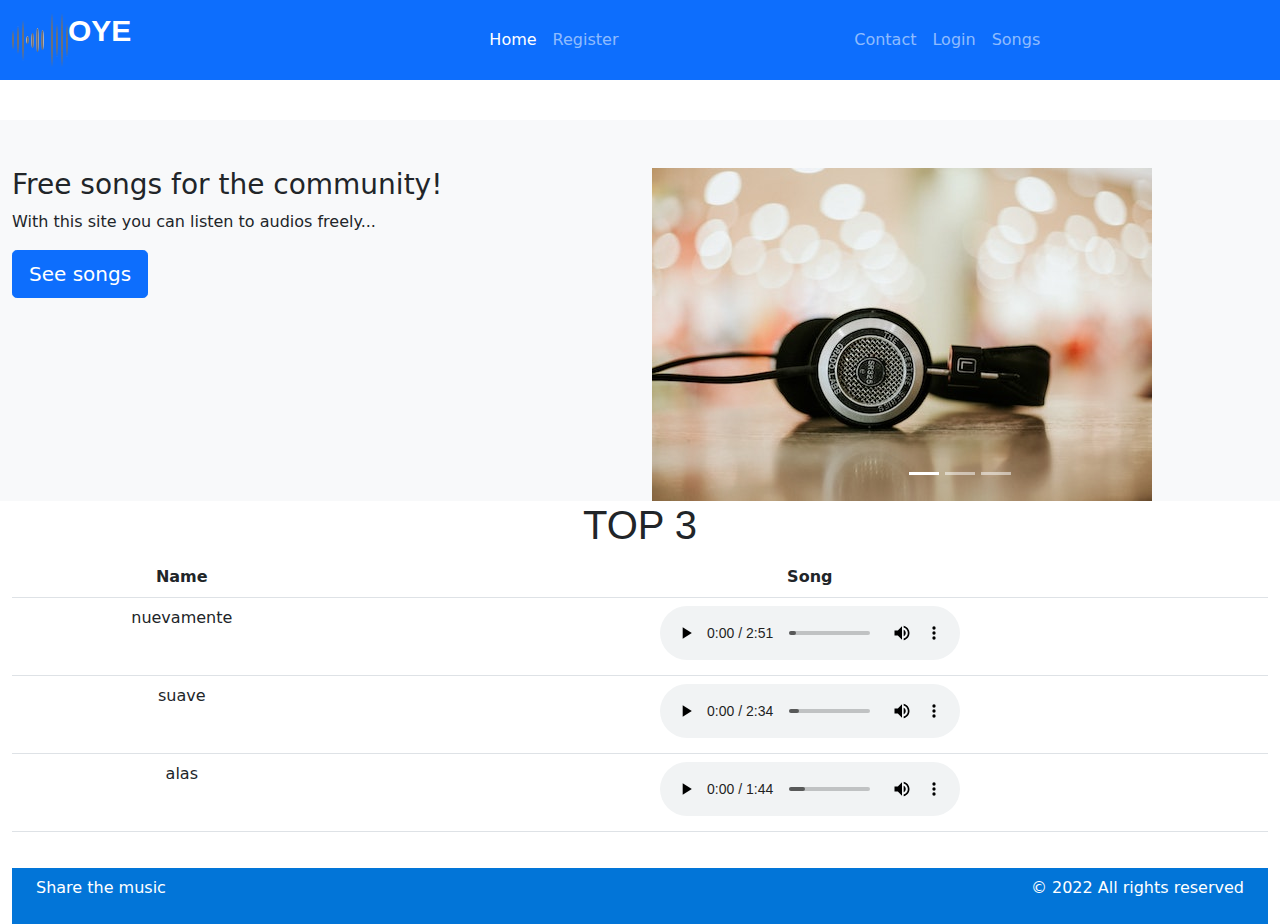
<file: index.html>
<!DOCTYPE html>
<html>
	<head>
		<title>OYE by Carlos Londoño</title>
		<meta charset="utf-8" />
		<link href="css/bootstrap.min.css" rel="stylesheet" />
		<link href="css/estilos.css" rel="stylesheet" />
	</head>
	<body>
		<header class="mb-5">
			<nav
				class="navbar navbar-expand-md fixed-top navbar-dark bg-primary"
			>
				<div class="container-fluid">
					<a class="navbar-brand oye" href="#">
						<img src="imagenes/logo.png" rel="stylesheet" />
						<h1 class="titulo_logo">OYE</h1>
					</a>
					<button
						class="navbar-toggler"
						type="button"
						data-bs-toggle="collapse"
						data-bs-target="#navbarCollapse"
						aria-controls="navbarCollapse"
						aria-expanded="false"
						aria-label="Toggle navigation"
					>
						<span class="navbar-toggler-icon"></span>
					</button>
					<div class="collapse navbar-collapse" id="navbarCollapse">
						<ul class="navbar-nav me-auto mb-2 mb-md-0">
							<li class="nav-item">
								<a class="nav-link active" href="index.html"
									>Home</a
								>
							</li>
							<li class="nav-item">
								<a class="nav-link" href="registro.html"
									>Register</a
								>
							</li>
						</ul>

						<ul class="d-flex navbar-nav me-auto mb-2 mb-md-0">
							<li class="nav-item">
								<a
									class="nav-link"
									data-bs-toggle="modal"
									data-bs-target="#contacto"
									>Contact</a
								>
							</li>
							<li class="nav-item">
								<a class="nav-link" href="login.html">Login</a>
							</li>
							<li class="nav-item">
								<a class="nav-link" href="canciones.html"
									>Songs</a
								>
							</li>
						</ul>
					</div>
				</div>
			</nav>
		</header>

		<div
			class="modal fade"
			id="contacto"
			tabindex="-1"
			role="dialog"
			aria-labelledby="exampleModalLabel"
			aria-hidden="true"
		>
			<div class="modal-dialog">
				<div class="modal-content">
					<div class="modal-header">
						<h5 class="modal-title" id="exampleModalLabel">
							Contact
						</h5>
						<button
							type="button"
							class="close"
							data-bs-dismiss="modal"
							aria-label="Close"
						>
							<span aria-hidden="true">&times;</span>
						</button>
					</div>

					<div class="modal-body">
						<p>Carlos Alberto Londoño</p>
						<br />
						<p>c.londono.m@gmail.com</p>
					</div>

					<div class="modal-footer">
						<button
							type="button"
							class="btn btn-secondary"
							data-bs-dismiss="modal"
						>
							OK
						</button>
					</div>
				</div>
			</div>
		</div>

		<section class="align center">
			<div class="container-fluid pt-5 bg-light">
				<div class="row">
					<div class="col">
						<h3 class="titulo">Free songs for the community!</h3>
						<p>With this site you can listen to audios freely...</p>
						<p>
							<a
								class="btn btn-primary btn-lg"
								href="canciones.html"
								>See songs</a
							>
						</p>
					</div>

					<div
						id="portada"
						class="col carousel slide"
						data-bs-ride="carousel"
					>
						<ul class="carousel-indicators">
							<li
								data-bs-target="#portada"
								data-bs-slide-to="0"
								class="active"
							></li>
							<li
								data-bs-target="#portada"
								data-bs-slide-to="1"
							></li>
							<li
								data-bs-target="#portada"
								data-bs-slide-to="2"
							></li>
						</ul>

						<div class="carousel-inner">
							<div class="carousel-item active">
								<img
									src="imagenes/portada.jpeg"
									alt="Portada"
								/>
							</div>
							<div class="carousel-item">
								<img src="imagenes/musica_02.PNG" alt="mic" />
							</div>
							<div class="carousel-item">
								<img src="imagenes/musica_03.PNG" alt="guit" />
							</div>
						</div>
					</div>
				</div>
			</div>
		</section>

		<div class="container-fluid align-content-center">
			<h1 class="titulo_top">TOP 3</h1>

			<table class="table">
				<tr>
					<th>Name</th>
					<th>Song</th>
				</tr>

				<tr>
					<td id="nombre_top_1"></td>
					<td id="ruta_top_1"></td>
				</tr>
				<tr>
					<td id="nombre_top_2"></td>
					<td id="ruta_top_2"></td>
				</tr>
				<tr>
					<td id="nombre_top_3"></td>
					<td id="ruta_top_3"></td>
				</tr>
			</table>
		</div>

		<div class="container-fluid">
			<footer
				class="d-flex justify-content-between align-items-center p-2"
			>
				<p class="col justify-content-start ps-3">Share the music</p>
				<p class="coljustify-content-end pe-3">
					&copy 2022 All rights reserved
				</p>
			</footer>
		</div>

		<script src="https://code.jquery.com/jquery-3.6.0.min.js"></script>
		<script src="js/bootstrap.bundle.min.js"></script>
		<script src="js/top.js"></script>
	</body>
</html>
</file>
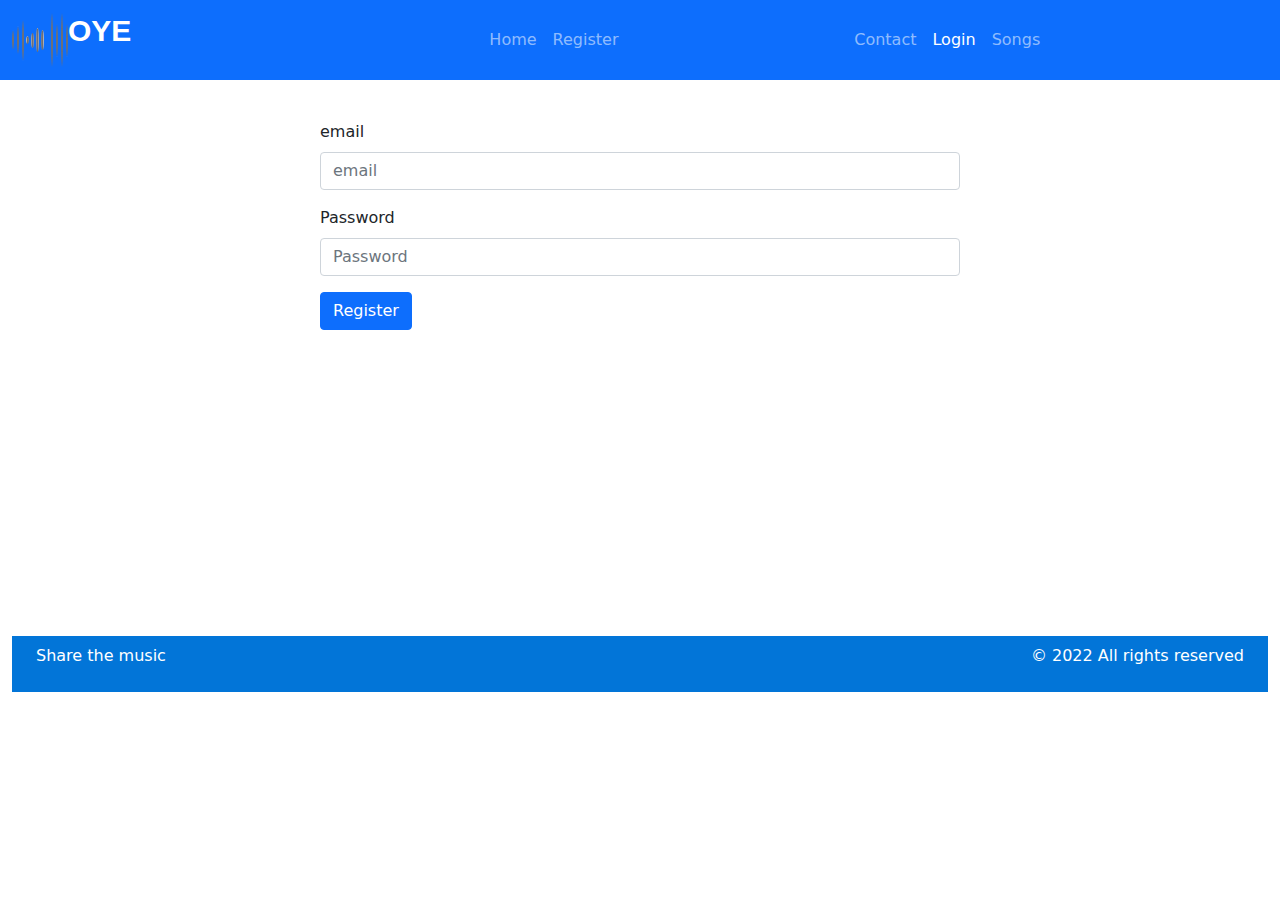
<file: inicio_sesion.html>
<!DOCTYPE html>
<html>
	<head>
		<title>OYE by Carlos Londoño</title>
		<meta charset="utf-8" />
		<link href="css/bootstrap.min.css" rel="stylesheet" />
		<link href="css/estilos.css" rel="stylesheet" />
	</head>
	<body>
		<header class="mb-5">
			<nav
				class="navbar navbar-expand-md fixed-top navbar-dark bg-primary"
			>
				<div class="container-fluid">
					<a class="navbar-brand oye" href="index.html">
						<img src="imagenes/logo.png" rel="stylesheet" />
						<h1 class="titulo_logo">OYE</h1>
					</a>
					<button
						class="navbar-toggler"
						type="button"
						data-bs-toggle="collapse"
						data-bs-target="#navbarCollapse"
						aria-controls="navbarCollapse"
						aria-expanded="false"
						aria-label="Toggle navigation"
					>
						<span class="navbar-toggler-icon"></span>
					</button>
					<div class="collapse navbar-collapse" id="navbarCollapse">
						<ul class="navbar-nav me-auto mb-2 mb-md-0">
							<li class="nav-item">
								<a class="nav-link" href="index.html">Home</a>
							</li>
							<li class="nav-item">
								<a class="nav-link" href="registro.html"
									>Register</a
								>
							</li>
						</ul>

						<ul class="d-flex navbar-nav me-auto mb-2 mb-md-0">
							<li class="nav-item">
								<a
									class="nav-link"
									data-bs-toggle="modal"
									data-bs-target="#contacto"
									>Contact</a
								>
							</li>
							<li class="nav-item">
								<a
									class="nav-link active"
									href="inicio_sesion.html"
									>Login</a
								>
							</li>
							<li class="nav-item">
								<a class="nav-link" href="canciones.html"
									>Songs</a
								>
							</li>
						</ul>
					</div>
				</div>
			</nav>
		</header>

		<div
			class="modal fade"
			id="contacto"
			tabindex="-1"
			role="dialog"
			aria-labelledby="exampleModalLabel"
			aria-hidden="true"
		>
			<div class="modal-dialog">
				<div class="modal-content">
					<div class="modal-header">
						<h5 class="modal-title" id="exampleModalLabel">
							Contact
						</h5>
						<button
							type="button"
							class="close"
							data-bs-dismiss="modal"
							aria-label="Close"
						>
							<span aria-hidden="true">&times;</span>
						</button>
					</div>

					<div class="modal-body">
						<p>Carlos Alberto Londoño</p>
						<br />
						<p>c.londono.m@gmail.com</p>
					</div>

					<div class="modal-footer">
						<button
							type="button"
							class="btn btn-secondary"
							data-bs-dismiss="modal"
						>
							OK
						</button>
					</div>
				</div>
			</div>
		</div>

		<form id="registro">
			<div class="mb-3">
				<label for="correo" class="form-label">email</label>
				<span class="text-danger" id="errorEmail"></span>
				<input
					type="text"
					class="form-control"
					id="correo"
					placeholder="email"
				/>
			</div>
			<div class="mb-3">
				<label for="contrasena" class="form-label">Password</label
				><span class="text-danger" id="errorContrasena"></span>
				<input
					type="text"
					class="form-control"
					id="contrasena"
					placeholder="Password"
				/>
			</div>

			<button
				class="btn btn-primary"
				type="button"
				onclick="return validar(this.form)"
			>
				Register
			</button>
		</form>

		<section class="pie">
			<div class="container-fluid">
				<footer
					class="d-flex justify-content-between align-items-center p-2"
				>
					<p class="col justify-content-start ps-3">
						Share the music
					</p>
					<p class="coljustify-content-end pe-3">
						&copy 2022 All rights reserved
					</p>
				</footer>
			</div>
		</section>

		<script src="https://code.jquery.com/jquery-3.6.0.min.js"></script>
		<script src="js/bootstrap.bundle.min.js"></script>
		<script src="js/inicio_sesion.js"></script>
	</body>
</html>
</file>
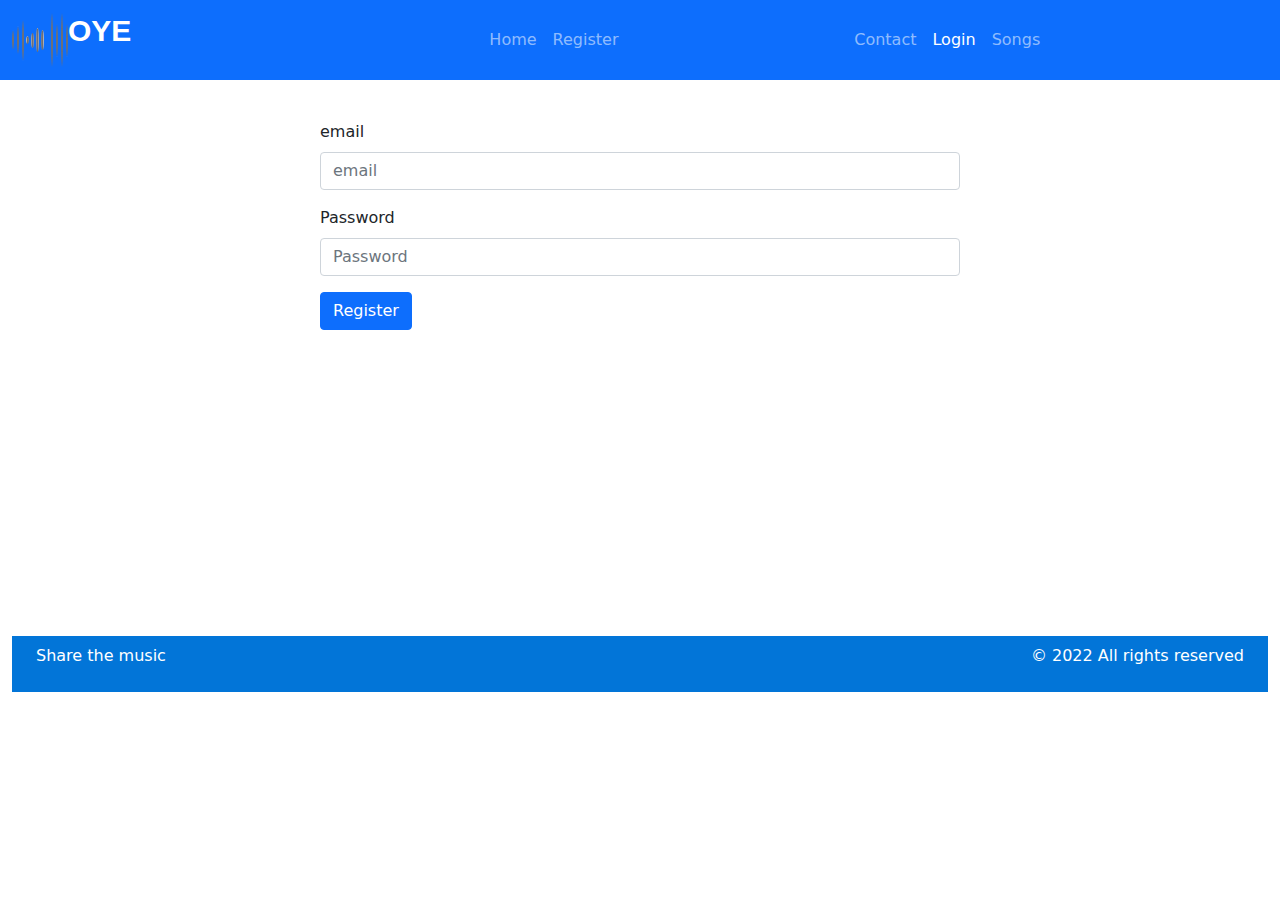
<file: login.html>
<!DOCTYPE html>
<html>
	<head>
		<title>OYE by Carlos Londoño</title>
		<meta charset="utf-8" />
		<link href="css/bootstrap.min.css" rel="stylesheet" />
		<link href="css/estilos.css" rel="stylesheet" />
	</head>
	<body>
		<header class="mb-5">
			<nav
				class="navbar navbar-expand-md fixed-top navbar-dark bg-primary"
			>
				<div class="container-fluid">
					<a class="navbar-brand oye" href="index.html">
						<img src="imagenes/logo.png" rel="stylesheet" />
						<h1 class="titulo_logo">OYE</h1>
					</a>
					<button
						class="navbar-toggler"
						type="button"
						data-bs-toggle="collapse"
						data-bs-target="#navbarCollapse"
						aria-controls="navbarCollapse"
						aria-expanded="false"
						aria-label="Toggle navigation"
					>
						<span class="navbar-toggler-icon"></span>
					</button>
					<div class="collapse navbar-collapse" id="navbarCollapse">
						<ul class="navbar-nav me-auto mb-2 mb-md-0">
							<li class="nav-item">
								<a class="nav-link" href="index.html">Home</a>
							</li>
							<li class="nav-item">
								<a class="nav-link" href="registro.html"
									>Register</a
								>
							</li>
						</ul>

						<ul class="d-flex navbar-nav me-auto mb-2 mb-md-0">
							<li class="nav-item">
								<a
									class="nav-link"
									data-bs-toggle="modal"
									data-bs-target="#contacto"
									>Contact</a
								>
							</li>
							<li class="nav-item">
								<a class="nav-link active" href="login.html"
									>Login</a
								>
							</li>
							<li class="nav-item">
								<a class="nav-link" href="canciones.html"
									>Songs</a
								>
							</li>
						</ul>
					</div>
				</div>
			</nav>
		</header>

		<div
			class="modal fade"
			id="contacto"
			tabindex="-1"
			role="dialog"
			aria-labelledby="exampleModalLabel"
			aria-hidden="true"
		>
			<div class="modal-dialog">
				<div class="modal-content">
					<div class="modal-header">
						<h5 class="modal-title" id="exampleModalLabel">
							Contact
						</h5>
						<button
							type="button"
							class="close"
							data-bs-dismiss="modal"
							aria-label="Close"
						>
							<span aria-hidden="true">&times;</span>
						</button>
					</div>

					<div class="modal-body">
						<p>Carlos Alberto Londoño</p>
						<br />
						<p>c.londono.m@gmail.com</p>
					</div>

					<div class="modal-footer">
						<button
							type="button"
							class="btn btn-secondary"
							data-bs-dismiss="modal"
						>
							OK
						</button>
					</div>
				</div>
			</div>
		</div>

		<form id="registro">
			<div class="mb-3">
				<label for="correo" class="form-label">email </label>
				<span class="text-danger" id="errorEmail"></span>
				<input
					type="text"
					class="form-control"
					id="correo"
					placeholder="email"
				/>
			</div>
			<div class="mb-3">
				<label for="contrasena" class="form-label">Password </label
				><span class="text-danger" id="errorContrasena"></span>
				<input
					type="password"
					class="form-control"
					id="contrasena"
					placeholder="Password"
				/>
			</div>

			<button
				class="btn btn-primary"
				type="button"
				onclick="return validar(this.form)"
			>
				Register
			</button>
		</form>

		<section class="pie">
			<div class="container-fluid">
				<footer
					class="d-flex justify-content-between align-items-center p-2"
				>
					<p class="col justify-content-start ps-3">
						Share the music
					</p>
					<p class="coljustify-content-end pe-3">
						&copy 2022 All rights reserved
					</p>
				</footer>
			</div>
		</section>

		<script src="https://code.jquery.com/jquery-3.6.0.min.js"></script>
		<script src="js/bootstrap.bundle.min.js"></script>
		<script src="js/inicio_sesion.js"></script>
	</body>
</html>
</file>
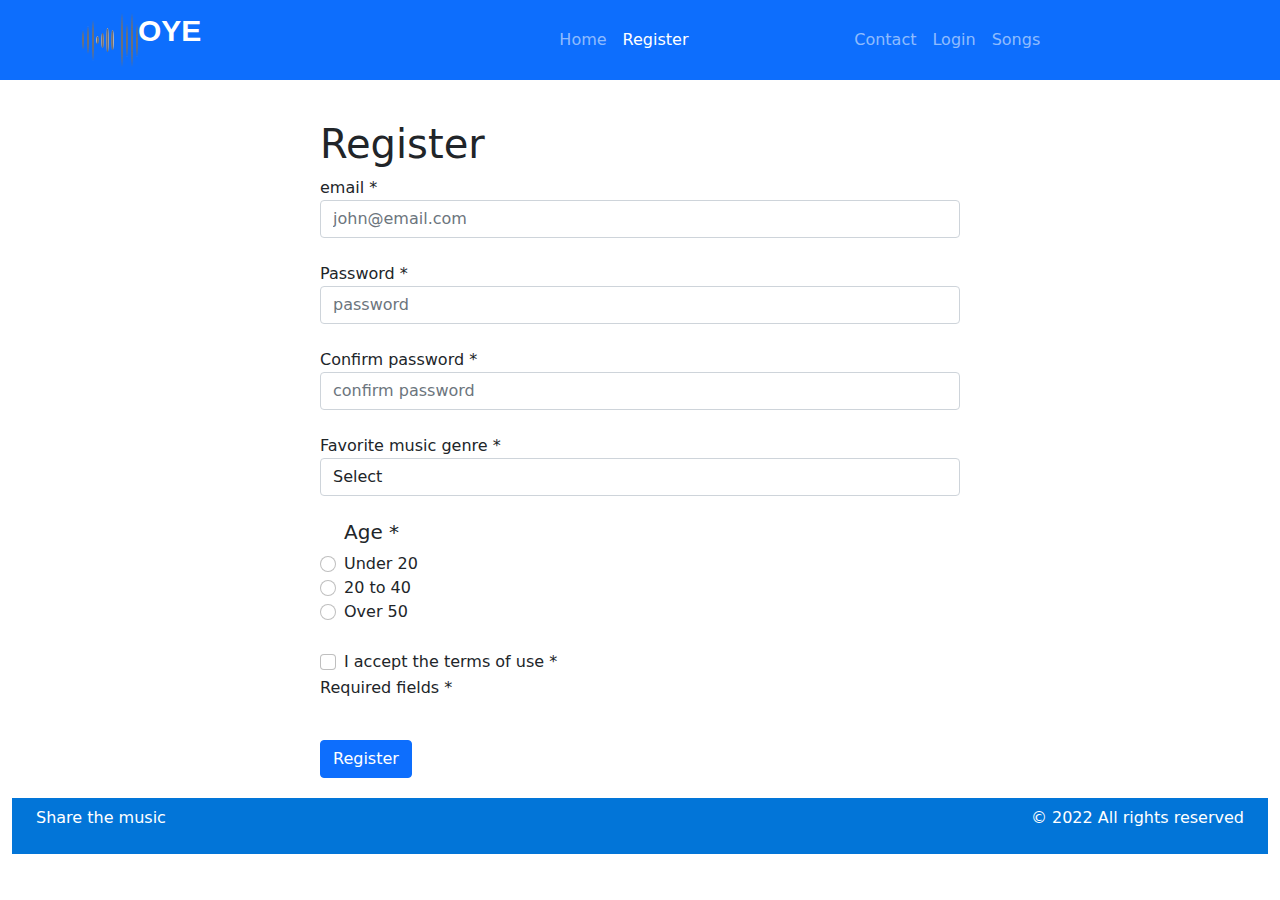
<file: register.html>
<!DOCTYPE html>
<html>
	<head>
		<title>OYE by Carlos Londoño</title>
		<meta charset="utf-8" />
		<link href="css/bootstrap.min.css" rel="stylesheet" />
		<link href="css/estilos.css" rel="stylesheet" />
	</head>
	<body>
		<header class="mb-5">
			<nav
				class="navbar navbar-expand-md fixed-top navbar-dark bg-primary"
			>
				<div class="container">
					<a class="navbar-brand oye" href="index.html">
						<img src="imagenes/logo.png" rel="stylesheet" />
						<h1 class="titulo_logo">OYE</h1>
					</a>
					<button
						class="navbar-toggler"
						type="button"
						data-bs-toggle="collapse"
						data-bs-target="#navbarCollapse"
						aria-controls="navbarCollapse"
						aria-expanded="false"
						aria-label="Toggle navigation"
					>
						<span class="navbar-toggler-icon"></span>
					</button>
					<div class="collapse navbar-collapse" id="navbarCollapse">
						<ul class="navbar-nav me-auto mb-2 mb-md-0">
							<li class="nav-item">
								<a class="nav-link" href="index.html">Home</a>
							</li>
							<li class="nav-item">
								<a class="nav-link active" href="register.html"
									>Register</a
								>
							</li>
						</ul>

						<ul class="d-flex navbar-nav me-auto mb-2 mb-md-0">
							<li class="nav-item">
								<a
									class="nav-link"
									data-bs-toggle="modal"
									data-bs-target="#contacto"
									|
									>Contact</a
								>
							</li>
							<li class="nav-item">
								<a class="nav-link" href="login.html">Login</a>
							</li>
							<li class="nav-item">
								<a class="nav-link" href="songs.html">Songs</a>
							</li>
						</ul>
					</div>
				</div>
			</nav>
		</header>

		<div
			class="modal fade"
			id="contacto"
			tabindex="-1"
			role="dialog"
			aria-labelledby="exampleModalLabel"
			aria-hidden="true"
		>
			<div class="modal-dialog">
				<div class="modal-content">
					<div class="modal-header">
						<h5 class="modal-title" id="exampleModalLabel">
							Contact
						</h5>
						<button
							type="button"
							class="close"
							data-bs-dismiss="modal"
							aria-label="Close"
						>
							<span aria-hidden="true">&times;</span>
						</button>
					</div>

					<div class="modal-body">
						<p>Carlos Alberto Londoño</p>
						<br />
						<p>c.londono.m@gmail.com</p>
					</div>

					<div class="modal-footer">
						<button
							type="button"
							class="btn btn-secondary"
							data-bs-dismiss="modal"
						>
							OK
						</button>
					</div>
				</div>
			</div>
		</div>

		<form id="registro">
			<h1>Register</h1>

			<div class="form-group">
				<label for="correo">email * </label>
				<span class="text-danger" id="errorEmail"></span><br />

				<input
					class="form-control"
					type="text"
					name="correo"
					id="correo"
					placeholder="john@email.com"
				/><br />
			</div>

			<div class="form-group">
				<label for="contrasena">Password * </label>
				<span class="text-danger" id="errorContrasena"></span><br />

				<input
					class="form-control"
					type="password"
					name="contrasena"
					id="contrasena"
					placeholder="password"
				/><br />
			</div>

			<div class="form-group">
				<label for="conf_contrasena">Confirm password * </label>
				<span class="text-danger" id="errorConfContrasena"></span><br />

				<input
					class="form-control"
					type="password"
					name="conf_contrasena"
					id="conf_contrasena"
					placeholder="confirm password"
				/><br />
			</div>

			<div class="form-group">
				<label for="genero_musical">Favorite music genre * </label>
				<span class="text-danger" id="errorGenero"></span><br />

				<select class="form-control" id="genero_musical">
					<option value="seleccione" disabled selected>Select</option>
					<option value="rock">Rock</option>
					<option value="balada">Balada</option>
					<option value="salsa">Salsa</option>
					<option value="otro">Other</option></select
				><br />
			</div>

			<div class="form-check">
				<label class="form-check-label" for="edad"
					><h5>Age *</h5></label
				>
				<span class="text-danger" id="errorEdad"></span><br />
				<label class="form-check-label" for="menor_de_20"
					>Under 20</label
				>
				<input
					class="form-check-input"
					type="radio"
					name="edad"
					value="menor_de_20"
				/>
				<br />
				<label class="form-check-label" for="20_a_40">20 to 40</label>
				<input
					class="form-check-input"
					type="radio"
					name="edad"
					value="20_a_40"
				/><br />
				<label class="form-check-label" for="mayor_de_50"
					>Over 50</label
				>
				<input
					class="form-check-input"
					type="radio"
					name="edad"
					value="mayor_de_50"
				/>
			</div>
			<br />

			<div class="form-check">
				<label for="condiciones">I accept the terms of use *</label>
				<span class="text-danger" id="errorTerminos"></span>
				<input
					class="form-check-input"
					type="checkbox"
					id="condiciones"
					name="condiciones"
				/>

				<br />
			</div>

			<p>Required fields *</p>
			<br />
			<button
				class="btn btn-primary"
				type="button"
				onclick="return validar(this.form)"
			>
				Register
			</button>
		</form>

		<div class="container-fluid">
			<footer
				class="d-flex justify-content-between align-items-center p-2"
			>
				<p class="col justify-content-start ps-3">Share the music</p>
				<p class="coljustify-content-end pe-3">
					&copy 2022 All rights reserved
				</p>
			</footer>
		</div>

		<script src="https://code.jquery.com/jquery-3.6.0.min.js"></script>
		<script src="js/bootstrap.bundle.min.js"></script>
		<script src="js/registro.js"></script>
	</body>
</html>
</file>
<file: css/estilos.css>
.btn-primary {
	margin-right: 10px;
}

.titulo_logo {
	font-family: georgia, sans-serif;
}

.titulo_top {
	text-align: center;
	font-family: georgia, sans-serif;
}

.table {
	text-align: center;
}
.oye {
	display: flex;
	flex-wrap: nowrap;
	margin-right: 350px;
}

.oye h1 {
	color: white;
	font-size: 30px;
	font-weight: bold;
}

form {
	width: 50%;
	margin: auto;
}

header {
	margin-top: 120px;
}

footer {
	width: 100%;
	background-color: #0275d8;
	color: white;
	margin-top: 20px;
}

.pie {
	margin-top: 34vh;
}
</file>
